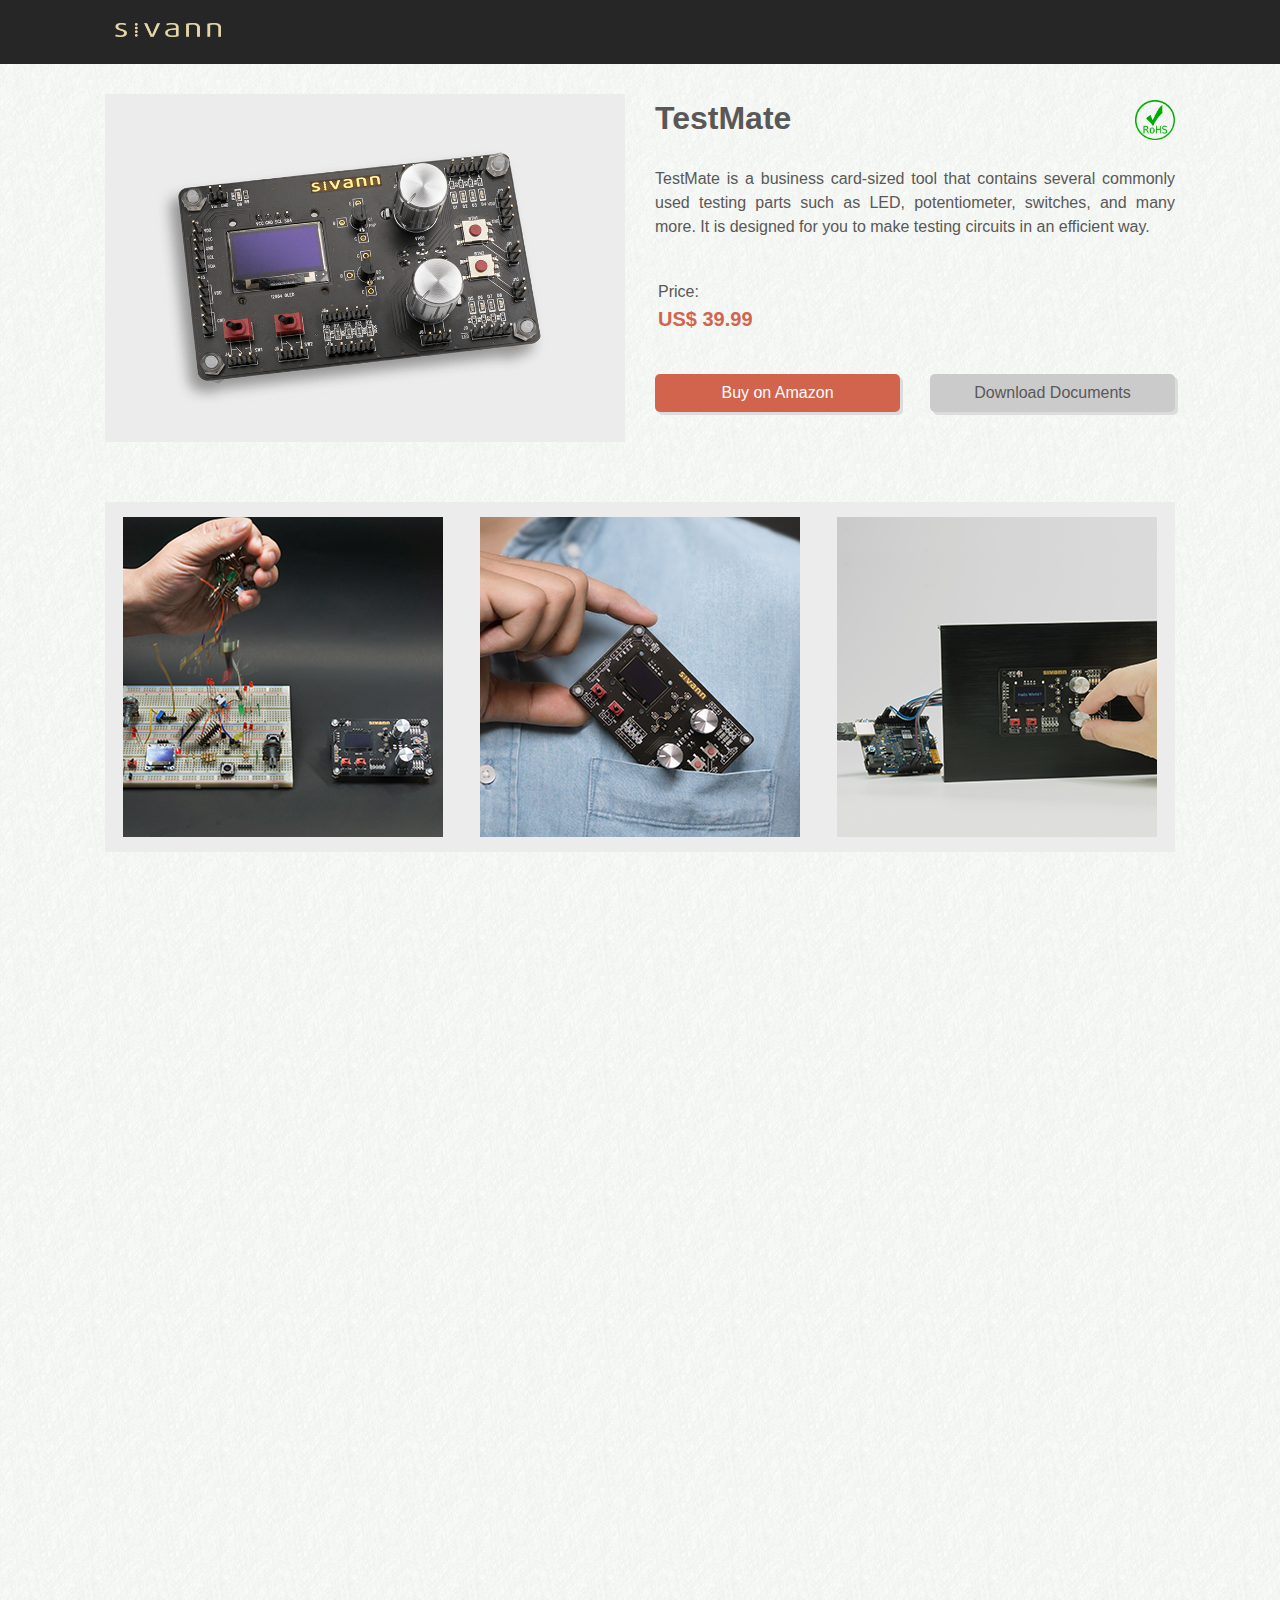
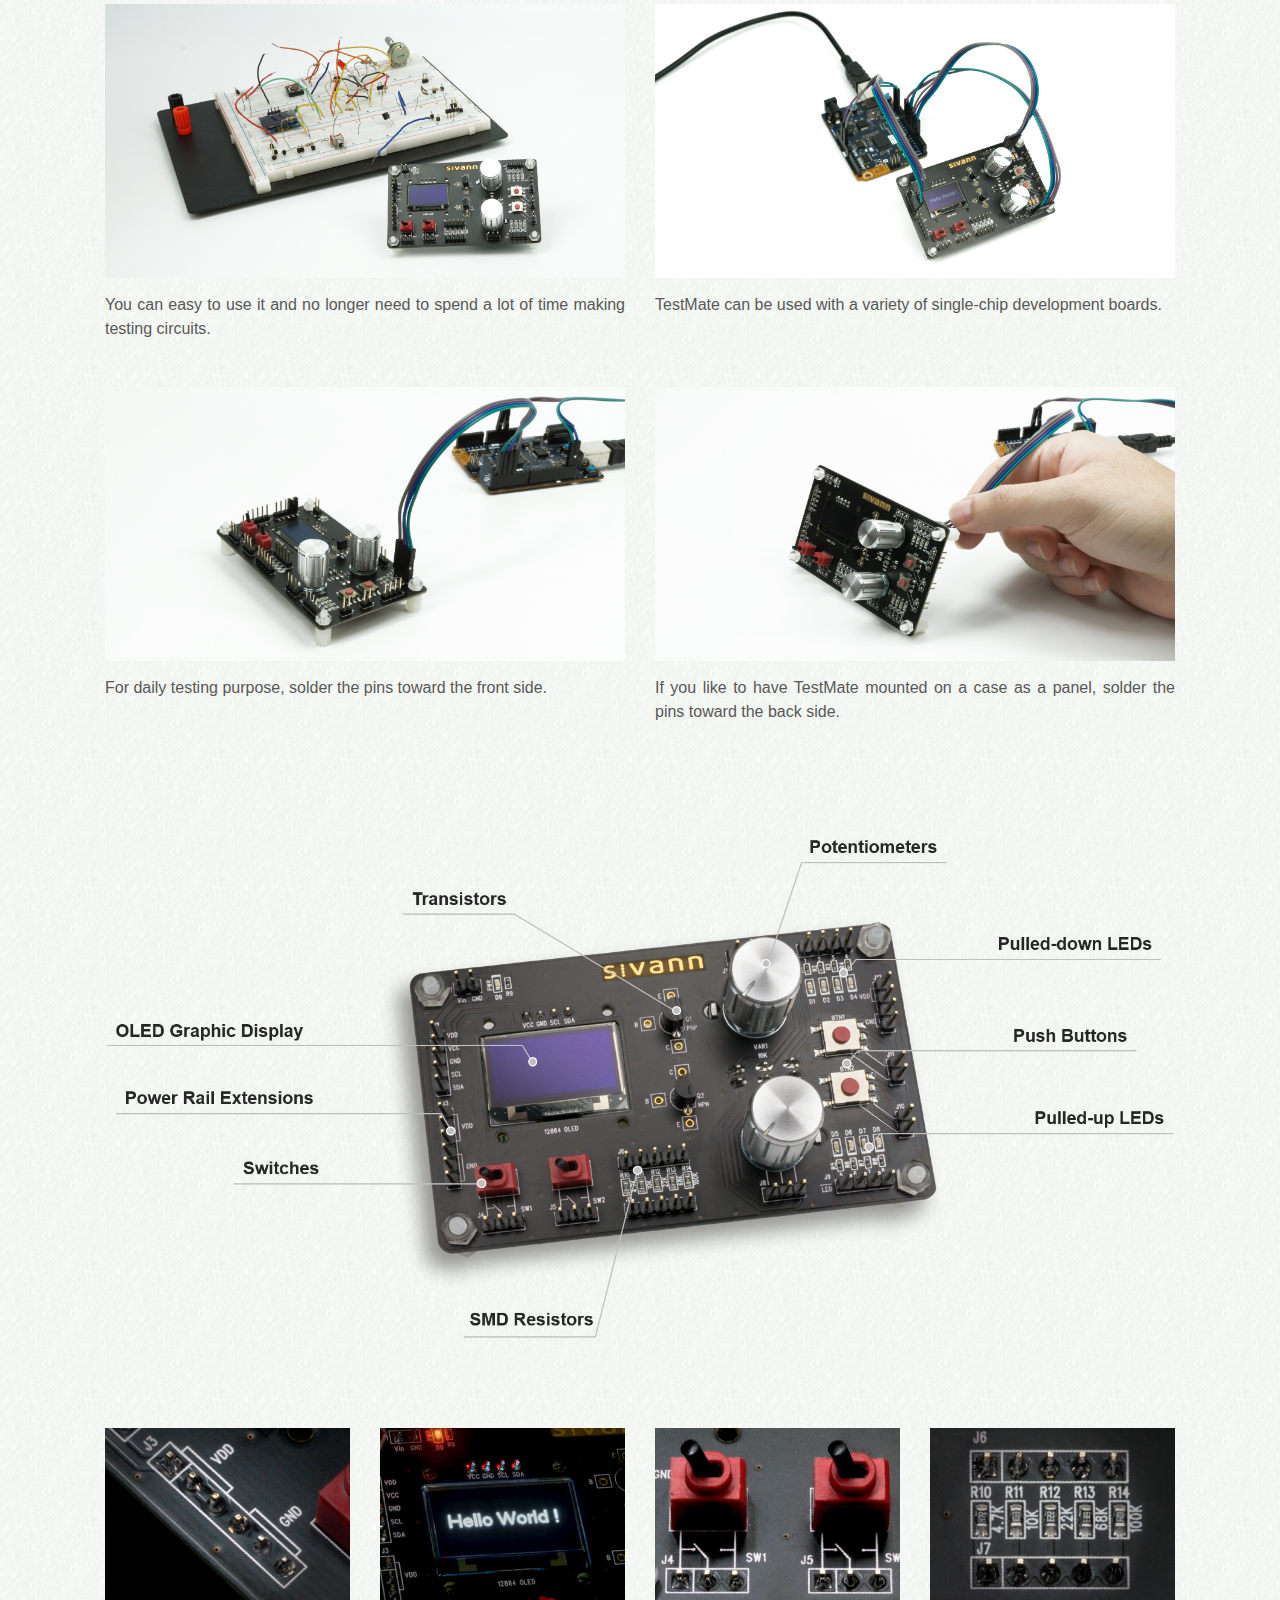
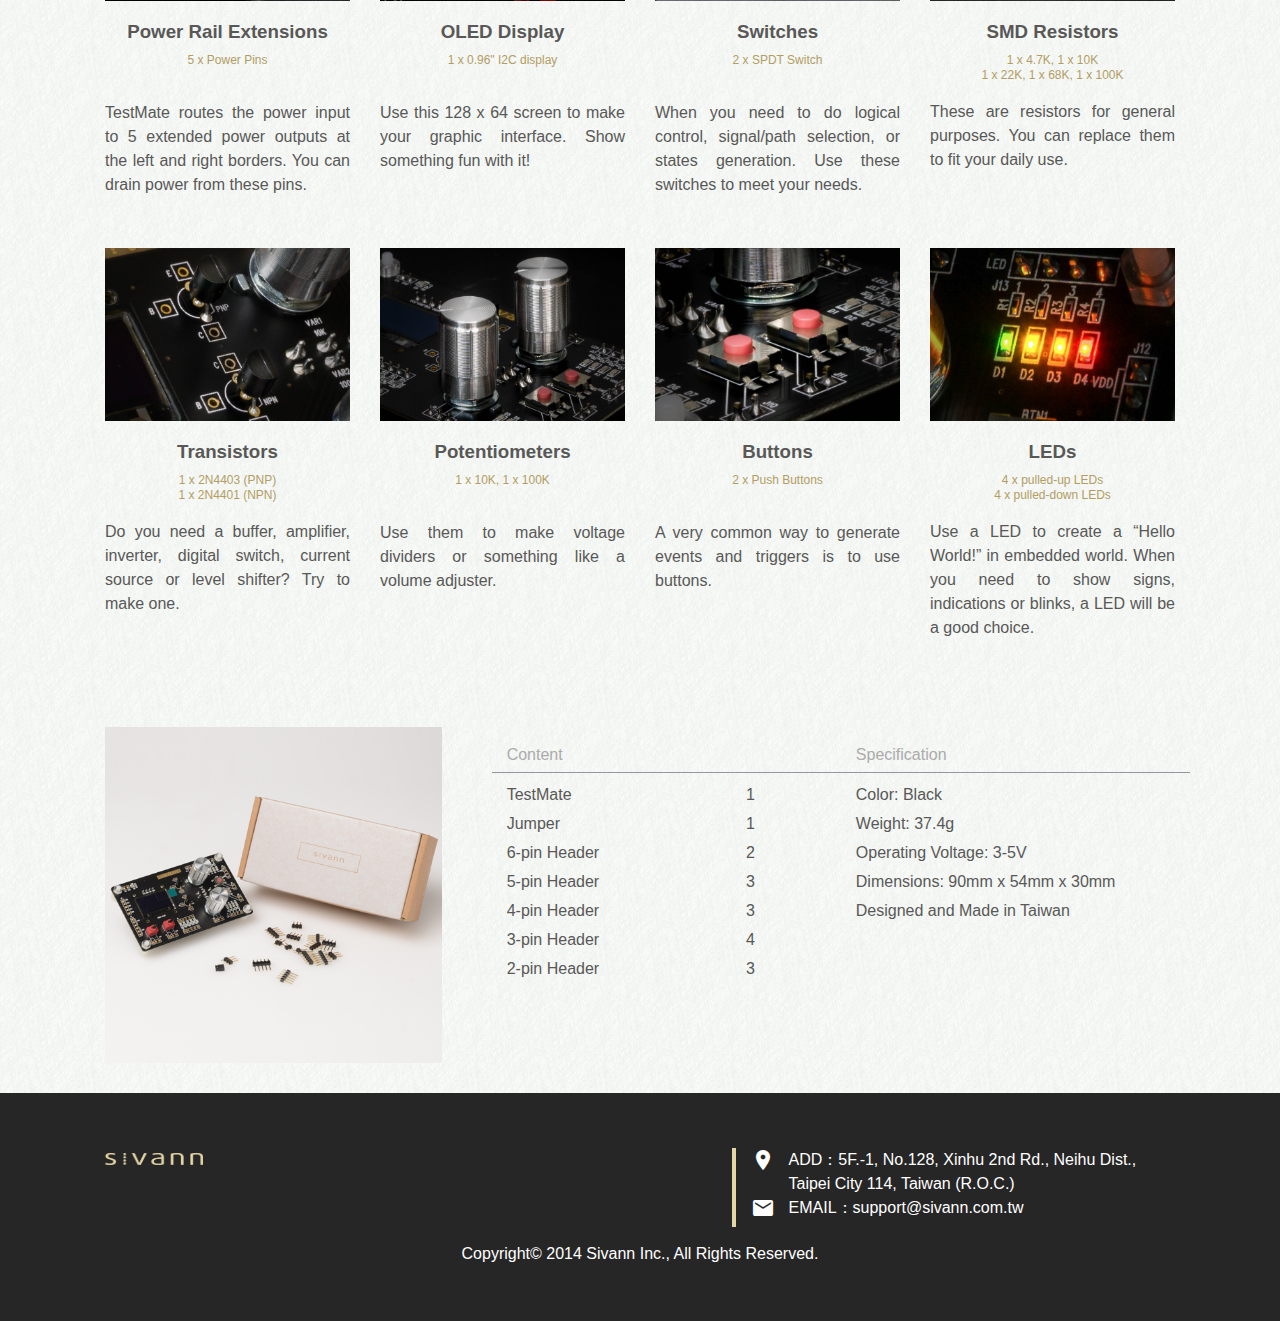
<file: product.html>
<!DOCTYPE html>
<html lang="en">
<head>
    <meta charset="UTF-8">
    <meta name="viewport" content="width=device-width, initial-scale=1">
    <title>sivann - IoT Expert</title>
    <link rel="stylesheet" type="text/css" href="css/style.css">
    <link href="https://fonts.googleapis.com/icon?family=Material+Icons" rel="stylesheet">
    <!-- Facebook Pixel Code -->
    <script>
      !function(f,b,e,v,n,t,s)
      {if(f.fbq)return;n=f.fbq=function(){n.callMethod?
      n.callMethod.apply(n,arguments):n.queue.push(arguments)};
      if(!f._fbq)f._fbq=n;n.push=n;n.loaded=!0;n.version='2.0';
      n.queue=[];t=b.createElement(e);t.async=!0;
      t.src=v;s=b.getElementsByTagName(e)[0];
      s.parentNode.insertBefore(t,s)}(window, document,'script',
      'https://connect.facebook.net/en_US/fbevents.js');
      fbq('init', '1870928853015041');
      fbq('track', 'PageView');
      fbq('track', 'Lead');
    </script>
    <noscript><img height="1" width="1" style="display:none"
      src="https://www.facebook.com/tr?id=1870928853015041&ev=PageView&noscript=1"
    /></noscript>
    <!-- End Facebook Pixel Code -->
</head>

<body>

<!--Site Navigator-->
    <header class="site-header dark-bg" style="background-color: #262626">
        <div class="container">
            <div class="site-logo pull-left">
                <a href="#"><img class="img-fluid" src="images/sivann.png" alt=""></a>
            </div>
        </div>
    </header>
<!--End Of Site Navigator-->

<!-- Site Main -->
    <div class="site-product">
    	<!--TestMate-->
        <!-- Introduction -->
        <div class="section-introduction">
            <div class="container">
                <div class="row">
                    <div class="card card-horizontal" style="display: flex; flex-wrap: wrap">
                        <div class="col-lg-6" style="display: flex;">
                            <div style="background-color: #ECECEC; display: flex; align-items: center; justify-content: center;">
                                <img class="img-fluid" src="images/03_TestMate.png" alt="">
                            </div>
                        </div>

                        <div class="col-lg-6">
                            <div class="row">
                                <div class="col-xs-9 col-sm-10">
                                    <h1 class="title title-en">TestMate</h1>
                                </div>
                                <div class="col-xs-3 col-sm-2">
                                    <img class="img-fluid" style="float:right; padding: 10% 0" src="images/RoHS.svg" alt="">
                                </div>
                            </div>

                            <p style="text-align: justify; margin: 5px 0 20px 0">TestMate is a business card-sized tool that contains several commonly used testing parts such as LED, potentiometer, switches, and many more. It is designed for you to make testing circuits in an efficient way. </p>

                            <div style="padding-top: 5px; padding-bottom: 25px; padding-left: 3px">
                                    <p style="margin-bottom: 0px">Price: </p>
                                    <p class="list-price" style="font-size: 20px; font-weight: bold; margin-top: 0px">US$ 39.99</p>
                            </div>
                            <div class="row">
                                <div class="card col-md-6">
                                    <a class="button button-long" style="background-color: #D2644E; color: #FCFCFC; margin-top: 15px" href="https://www.amazon.com/dp/B07F63X3TZ" onclick="fbq('track', 'ViewContent');" target="_blank">
                                        Buy on Amazon
                                    </a>
                                </div>
                                <div class="card col-md-6">
                                    <a class="button button-long" style="background-color: #CBCBCB; color: #595857; margin-top: 15px" href="download/TestMate_user guide.pdf" target="_blank">
                                        Download Documents
                                    </a>
                                </div>
                            </div>
                        </div>
                    </div>
                </div>
            </div>
        </div>

        <!-- Pictures -->
        <div class="section-pictures">
            <div class="container">
                <div class="row">
                    <div class="col-sm-12">
                        <div class="col-md-4" style="background-color: #ECECEC; padding: 15px">
                            <img class="img-fluid" src="images/testmate-04.jpg" alt="" style="display:block; margin:auto;">
                        </div>
                        <div class="col-md-4" style="background-color: #ECECEC; padding: 15px">
                            <img class="img-fluid" src="images/testmate-02.jpg" alt="" style="display:block; margin:auto;">
                        </div>
                        <div class="col-md-4" style="background-color: #ECECEC; padding: 15px">
                            <img class="img-fluid" src="images/testmate-03.jpg" alt="" style="display:block; margin:auto;">
                        </div>
                    </div>
                </div>
            </div>
        </div>

        <!-- Video -->
        <div class="section-video">
            <div class="container">
                <div class="row">
                    <div class="col-sm-12">
                        <div class="video-container">
                            <iframe width="560" height="315" src="https://www.youtube.com/embed/p99z4OIcBh4" frameborder="0" allow="autoplay; encrypted-media" allowfullscreen></iframe>
                        </div>
                    </div>
                </div>
            </div>
        </div>

        <!-- Features -->
        <div class="section-features">
            <div class="container">
                <div class="row">
                    <div class="card card-horizontal">
                        <div class="col-md-6" style="margin-bottom: 30px;">
                            <img class="img-fluid" src="images/testmate-05.jpg" alt="" style="display:block; margin:auto;">
                            <p style="text-align: justify; margin-top: 15px;">You can easy to use it and no longer need to spend a lot of time making testing circuits.</p>
                        </div>
                        <div class="col-md-6" style="margin-bottom: 30px;">
                            <img class="img-fluid" src="images/testmate-06.jpg" alt="" style="display:block; margin:auto;">
                            <p style="text-align: justify; margin-top: 15px;">TestMate can be used with a variety of single-chip development boards.</p>
                        </div>
                    </div>
                </div>

                <div class="row">
                    <div class="card card-horizontal">
                        <div class="col-md-6" style="margin-bottom: 30px;">
                            <img class="img-fluid" src="images/testmate-07.jpg" alt="" style="display:block; margin:auto;">
                            <p style="text-align: justify; margin-top: 15px;">For daily testing purpose, solder the pins toward the front side.</p>
                        
                        </div>
                        <div class="col-md-6" style="margin-bottom: 30px;">
                            <img class="img-fluid" src="images/testmate-08.jpg" alt="" style="display:block; margin:auto;">
                            <p style="text-align: justify; margin-top: 15px;">If you like to have TestMate mounted on a case as a panel, solder the pins toward the back side.</p>
                        </div>
                    </div>
                </div>
            </div>
        </div>

        <!-- Video -->
        <div class="section-element">
            <div class="container">
                <div class="row">
                    <div class="col-sm-12">
                        <img class="img-fluid" src="images/testmate-09.png" alt="" style="display:block; margin:auto; margin-bottom: 25px;">
                    </div>
                </div>
            </div>
        </div>

        <!-- Element Introduction -->
        <div class="section-element-introduction">
            <div class="container">
                <div class="row">
                    <div class="card card-horizontal">
                        <div class="col-md-3" style="margin-bottom: 35px;">
                            <img class="img-fluid" src="images/04_TestMate_power rail extensions.jpg" alt="">
                            <h3 class="title title-en" style="text-align: center; margin-top: 10px">Power Rail Extensions</h3>
                            <p class="text-component" style="margin-top: -15px;">5 x Power Pins</p>
                            <p style="text-align: justify; margin-top: 32px;">TestMate routes the power input to 5 extended power outputs at the left and right borders. You can drain power from these pins.</p>
                        </div>
                        <div class="col-md-3" style="margin-bottom: 35px;">
                            <img class="img-fluid" src="images/05_TestMate_OLED.jpg" alt="">
                            <h3 class="title title-en" style="text-align: center; margin-top: 10px">OLED Display</h3>
                            <p class="text-component" style="margin-top: -15px;">1 x 0.96" I2C display</p>
                            <p style="text-align: justify; margin-top: 32px;">Use this 128 x 64 screen to make your graphic interface. Show something fun with it!</p>
                        </div>
                        <div class="col-md-3" style="margin-bottom: 35px;">
                            <img class="img-fluid" src="images/06_TestMate_switches.jpg" alt="">
                            <h3 class="title title-en" style="text-align: center; margin-top: 10px">Switches</h3>
                            <p class="text-component" style="margin-top: -15px;">2 x SPDT Switch</p>
                            <p style="text-align: justify; margin-top: 32px;">When you need to do logical control, signal/path selection, or states generation. Use these switches to meet your needs.</p>
                        </div>
                        <div class="col-md-3" style="margin-bottom: 35px;">
                            <img class="img-fluid" src="images/07_TestMate_SMD resistors.jpg" alt="">
                            <h3 class="title title-en" style="text-align: center; margin-top: 10px">SMD Resistors</h3>
                            <p class="text-component" style="margin-top: -15px;">1 x 4.7K, 1 x 10K</p>
                            <p class="text-component" style="margin-top: -15px;">1 x 22K, 1 x 68K, 1 x 100K</p>
                            <p style="text-align: justify">These are resistors for general purposes. You can replace them to fit your daily use.</p>
                        </div>
                    </div>
                </div>
                <div class="row">
                    <div class="card card-horizontal">
                        <div class="col-md-3" style="margin-bottom: 35px;">
                            <img class="img-fluid" src="images/08_TestMate_transistors.jpg" alt="">
                            <h3 class="title title-en" style="text-align: center; margin-top: 10px">Transistors</h3>
                            <p class="text-component" style="margin-top: -15px;">1 x 2N4403 (PNP)</p>
                            <p class="text-component" style="margin-top: -15px;">1 x 2N4401 (NPN)</p>
                            <p style="text-align: justify;">Do you need a buffer, amplifier,  inverter, digital switch, current source or level shifter? Try to make one.</p>
                        </div>
                        <div class="col-md-3" style="margin-bottom: 35px;">
                            <img class="img-fluid" src="images/09_TestMate_Potentiometers.jpg" alt="">
                            <h3 class="title title-en" style="text-align: center; margin-top: 10px">Potentiometers</h3>
                            <p class="text-component" style="margin-top: -15px;">1 x 10K, 1 x 100K</p>
                            <p style="text-align: justify; margin-top: 32px;">Use them to make voltage dividers or something like a volume adjuster.</p>
                        </div>
                        <div class="col-md-3" style="margin-bottom: 35px;">
                            <img class="img-fluid" src="images/10_TestMate_buttons.jpg" alt="">
                            <h3 class="title title-en" style="text-align: center; margin-top: 10px">Buttons</h3>
                            <p class="text-component" style="margin-top: -15px;">2 x Push Buttons</p>
                            <p style="text-align: justify; margin-top: 32px;">A very common way to generate events and triggers is to use buttons.</p>
                        </div>
                        <div class="col-md-3">
                            <img class="img-fluid" src="images/11_TestMate_LED.jpg" alt="">
                            <h3 class="title title-en" style="text-align: center; margin-top: 10px">LEDs</h3>
                            <p class="text-component" style="margin-top: -15px;">4 x pulled-up LEDs</p>
                            <p class="text-component" style="margin-top: -15px;">4 x pulled-down LEDs</p>
                            <p style="text-align: justify;">Use a LED to create a “Hello World!” in embedded world. When you need to show signs, indications or blinks, a LED will be a good choice.</p>
                        </div>
                    </div>
                </div>
            </div>
        </div>

        <!-- Content -->
        <div class="section-content">
            <div class="container">
                <div class="row">
                    <div class="card card-horizontal">
                        <div class="col-lg-4" style="display: flex; align-items: center; justify-content: center;">
                            <img class="img-fluid" src="images/12.jpg" alt="">
                        </div>

                        <div class="col-lg-8" style="padding-left: 50px">
                            <div class="row">
                                <div class="col-sm-6">
                                    <div class="row border-bottom" style="padding-left: 15px">
                                        <p class="list-item">Content</p>
                                    </div>
                                    <div>
                                        <div class="col-xs-9" style="padding-left:0px">TestMate</div>
                                        <div class="col-xs-3" style="padding: 0">1</div>
                                    </div>
                                    <div>
                                        <div class="col-xs-9" style="padding-left:0px; margin-top:5px">Jumper</div>
                                        <div class="col-xs-3" style="padding: 0; margin-top:5px">1</div>
                                    </div>
                                    <div>
                                        <div class="col-xs-9" style="padding-left:0px; margin-top:5px">6-pin Header</div>
                                        <div class="col-xs-3" style="padding: 0; margin-top:5px">2</div>
                                    </div>
                                    <div>
                                        <div class="col-xs-9" style="padding-left:0px; margin-top:5px">5-pin Header</div>
                                        <div class="col-xs-3" style="padding: 0; margin-top:5px">3</div>
                                    </div>
                                    <div>
                                        <div class="col-xs-9" style="padding-left:0px; margin-top:5px">4-pin Header</div>
                                        <div class="col-xs-3" style="padding: 0; margin-top:5px">3</div>
                                    </div>
                                    <div>
                                        <div class="col-xs-9" style="padding-left:0px; margin-top:5px">3-pin Header</div>
                                        <div class="col-xs-3" style="padding: 0; margin-top:5px">4</div>
                                    </div>
                                    <div>
                                        <div class="col-xs-9" style="padding-left:0px; margin-top:5px">2-pin Header</div>
                                        <div class="col-xs-3" style="padding: 0; margin-top:5px">3</div>
                                    </div>
                                </div>

                                <div class="col-sm-6">
                                    <div class="row border-bottom" style="padding-left: 15px">
                                        <p class="list-item">Specification</p>
                                    </div>
                    
                                    <div class="row">
                                        <div class="col-xs-12">Color: Black</div>
                                        <div class="col-xs-12" style="margin-top:5px">Weight: 37.4g</div>
                                        <div class="col-xs-12" style="margin-top:5px">Operating Voltage: 3-5V</div>
                                        <div class="col-xs-12" style="margin-top:5px">Dimensions: 90mm x 54mm x 30mm</div>
                                        <div class="col-xs-12" style="margin-top:5px">Designed and Made in Taiwan</div>
                                    </div>
                                </div>
                            </div>
                        </div>
                    </div>
                </div>
            </div>
        </div>
    </div>
<!--End Of Site header-->

<!--Site Footer-->
    <a name="Contact"></a>
    <footer class="site-footer dark-bg" style="background-color: #262626">
        <div id="footer-content" class="container">
            <div class="row">
                <div class="col-xs-4 col-sm-4 col-md-5 col-lg-5 col-xl-7">
                    <img class="img-fluid" src="images/sivann.png" alt="" width="98">
                </div>
                <div class="col-xs-8 col-sm-8 col-md-7 col-lg-7 col-xl-5">
                    <div class="row info">
                        <div class="col-xs-1">
                            <p class="align-right"><i class="material-icons">location_on</i></p>
                        </div>
                        <div class="col-xs-11">
                            <span class="info-title">ADD：</span>5F.-1, No.128, Xinhu 2nd Rd., Neihu Dist., Taipei City 114, Taiwan (R.O.C.)
                        </div>
                    </div>

                    <div class="row info">
                        <div class="col-xs-1">
                            <p class="align-right"><i class="material-icons">mail</i></p>
                        </div>
                        <div class="col-xs-11">
                            <span class="info-title">EMAIL：</span>support@sivann.com.tw
                        </div>
                    </div>
                </div>
            </div>

            <div id="copyright" class="row">
                <div class="col-xs-12">
                    Copyright© 2014 Sivann Inc., All Rights Reserved.
                </div>
            </div>
        </div>
    </footer>
<!--End Of Site Footer-->

</body>
</html>
</file>
<file: css/style.css>
/*! normalize.css v7.0.0 | MIT License | github.com/necolas/normalize.css */html{line-height:1.15;-ms-text-size-adjust:100%;-webkit-text-size-adjust:100%}body{margin:0}article,aside,footer,header,nav,section{display:block}h1{font-size:2em;margin:.67em 0}figcaption,figure,main{display:block}figure{margin:1em 40px}hr{box-sizing:content-box;height:0;overflow:visible}pre{font-family:monospace,monospace;font-size:1em}a{background-color:transparent;-webkit-text-decoration-skip:objects}abbr[title]{border-bottom:none;text-decoration:underline;text-decoration:underline dotted}b,strong{font-weight:inherit}b,strong{font-weight:bolder}code,kbd,samp{font-family:monospace,monospace;font-size:1em}dfn{font-style:italic}mark{background-color:#ff0;color:#000}small{font-size:80%}sub,sup{font-size:75%;line-height:0;position:relative;vertical-align:baseline}sub{bottom:-.25em}sup{top:-.5em}audio,video{display:inline-block}audio:not([controls]){display:none;height:0}img{border-style:none}svg:not(:root){overflow:hidden}button,input,optgroup,select,textarea{font-family:sans-serif;font-size:100%;line-height:1.15;margin:0}button,input{overflow:visible}button,select{text-transform:none}[type=reset],[type=submit],button,html [type=button]{-webkit-appearance:button}[type=button]::-moz-focus-inner,[type=reset]::-moz-focus-inner,[type=submit]::-moz-focus-inner,button::-moz-focus-inner{border-style:none;padding:0}[type=button]:-moz-focusring,[type=reset]:-moz-focusring,[type=submit]:-moz-focusring,button:-moz-focusring{outline:1px dotted ButtonText}fieldset{padding:.35em .75em .625em}legend{box-sizing:border-box;color:inherit;display:table;max-width:100%;padding:0;white-space:normal}progress{display:inline-block;vertical-align:baseline}textarea{overflow:auto}[type=checkbox],[type=radio]{box-sizing:border-box;padding:0}[type=number]::-webkit-inner-spin-button,[type=number]::-webkit-outer-spin-button{height:auto}[type=search]{-webkit-appearance:textfield;outline-offset:-2px}[type=search]::-webkit-search-cancel-button,[type=search]::-webkit-search-decoration{-webkit-appearance:none}::-webkit-file-upload-button{-webkit-appearance:button;font:inherit}details,menu{display:block}summary{display:list-item}canvas{display:inline-block}template{display:none}[hidden]{display:none}/*# sourceMappingURL=normalize.min.css.map */
/*@import url(_global.css);*/

@import url('https://fonts.googleapis.com/css?family=Roboto:300');

*, *::after, *::before {
    box-sizing: inherit;
}

html {
    box-sizing: border-box;
}

body {
    font-family: "Roboto", Arial, "微軟正黑體 Light", PMingLiU, sans-serif;
    font-size: 16px;
    line-height: 1.5;
    background-color: #F8FBF8;
    color: #595857;
}

a {
    color: #000;
    text-decoration: none;
}

a:hover {
    color: #4EA1D3
}

.img-fluid {
    max-width: 100%;
    height: auto;
}

.img-fluid-wide {
    max-width: 3129px;
    height: auto;
}

/*@import url(_layout.css);*/
/* Container */

.container-fluid,
.container {
    margin-left: auto;
    margin-right: auto;
    position: relative;
    padding-left: 15px;
    padding-right: 15px;
}

.container-fluid::after,
.container::after {
    content: '';
    display: block;
    clear: both;
}

@media (min-width: 768px) {
    .container {
        width: 720px
    }
}

@media (min-width: 992px) {
    .container {
        width: 920px
    }
}

@media (min-width: 1200px) {
    .container {
        width: 1100px
    }
}

/* Content & Sidebar */
.content,
.sidebar {
    padding-top: 0px;
}

.content {
    margin: 20px 0;
    height: auto;
}

@media (min-width: 768px) {
    .content {
        width: 68%;
        float: left;
    }

    .sidebar: {
        width: 32%;
        float: left;
    }

    .sidebar ~ .sidebar {
        float: right;
    }

    .sidebar + .content {
        width: 32%;
    }

    .content:last-child {
        width: 68%;
    }

    .content:only-child {
        width: 100%;
    }
}

/* Site Header */
.site-header {
    width: 100%;
    position: fixed;
    top: 0;
    left: 0;
    z-index: 99;
}

.site-logo {
    text-transform: uppercase;
    font-weight: 800;
    float: left;
}

.site-logo,
.site-menu .nav-link {
    padding: 20px 10px;
}

@media (max-width: 992px) {
    .site-logo {
        padding: 10px 10px;
    }

    .site-menu {
        white-space: nowrap;
        width: 100%;
        overflow: auto;
    }

    .site-menu .nav-link {
        margin-top: -5px;
        padding: 10px 10px;
    }
}

.site-footer {
    position: relative;
    z-index: 1;
}

@media (min-width: 768px) {
    .site-footer .nav {
        width: 25%;
        float: left;
    }
}

.site-main,
.site-product {
    position: relative;
    z-index: 1;
}


/*@import url(_typography.css);*/
h1, h2, h3, h4, h5, h6 {
    font-weight: 600;
}

.title {
    font-weight: 800;
    padding-bottom: 15px;
}

.title-sub {
    font-size: 65%;
    font-weight: 300;
}

/*@import url(_nav.css);*/
.nav {
    margin: 0;
    padding: 0;
    list-style: none;
}

.nav-link {
    padding: 5px;
    margin: 0px;
    display: inline-block;
}

.nav-number {
    counter-reset: number-item;
}

.nav-number li::before {
    content: counter(number-item);
    counter-increment: number-item;
    position: absolute;
    left: 0;
    font-size: 20px;
    font-weight: 800;
    opacity: 0.2;
}

.nav-number li {
    position: relative;
    padding-left: 1.5em;
}

/*@import url(_button.css);*/
/* Default styles for all different types of buttons */

.button {
    color: #3E3E3E;
    font-weight: 300;
    background-color: #E2E2E2;
    padding: 10px 10px;
    display: inline-block;
    border: none;
    line-height: 1.15;
    font-size: 1rem;
}

.button:hover {
    coler: #3E3E3E;
    background-color: #EEE;
    cursor: pointer;
}

.button-transparent {
    background-color: rgba(255, 255, 255, 0);
    color: #AAA !important;
    border: 1px solid #AAA;
}

.button-transparent:hover {
    background-color: #AAA;
    color: #FFF !important;
}

/*@import url(_grid.css);*/
.row {
    margin: 0 -15px;
}

.row::after {
    content: "";
    display: block;
    clear: both;
}

[class*="col-"] {
    float: left;
    padding: 0 15px;
    width: 100%;
}

/* xs */
.col-xs-1 {
    width: 8.333333%;
}

.col-xs-2 {
    width: 16.666667%;
}

.col-xs-3 {
    width: 25%;
}

.col-xs-4 {
    width: 33.333333%;
}

.col-xs-5 {
    width: 41.666667%;
}

.col-xs-6 {
    width: 50%;
}

.col-xs-7 {
    width: 58.333333%;
}

.col-xs-8 {
    width: 66.666667%;
}

.col-xs-9 {
    width: 75%;
}

.col-xs-10 {
    width: 83.333333%;
}

.col-xs-11 {
    width: 91.666667%;
}

.col-xs-12 {
    width: 100%;
}

/* sm */
@media (min-width: 544px) {
    .col-sm-1 {
        width: 8.333333%;
    }

    .col-sm-2 {
        width: 16.666667%;
    }

    .col-sm-3 {
        width: 25%;
    }

    .col-sm-4 {
        width: 33.333333%;
    }

    .col-sm-5 {
        width: 41.666667%;
    }

    .col-sm-6 {
        width: 50%;
    }

    .col-sm-7 {
        width: 58.333333%;
    }

    .col-sm-8 {
        width: 66.666667%;
    }

    .col-sm-9 {
        width: 75%;
    }

    .col-sm-10 {
        width: 83.333333%;
    }

    .col-sm-11 {
        width: 91.666667%;
    }

    .col-sm-12 {
        width: 100%;
    }
}

/* md */
@media (min-width: 768px) {
    .col-md-1 {
        width: 8.333333%;
    }

    .col-md-2 {
        width: 16.666667%;
    }

    .col-md-3 {
        width: 25%;
    }

    .col-md-4 {
        width: 33.333333%;
    }

    .col-md-5 {
        width: 41.666667%;
    }

    .col-md-6 {
        width: 50%;
    }

    .col-md-7 {
        width: 58.333333%;
    }

    .col-md-8 {
        width: 66.666667%;
    }

    .col-md-9 {
        width: 75%;
    }

    .col-md-10 {
        width: 83.333333%;
    }

    .col-md-11 {
        width: 91.666667%;
    }

    .col-md-12 {
        width: 100%;
    }
}

/* lg */
@media (min-width: 992px) {
    .col-lg-1 {
        width: 8.333333%;
    }

    .col-lg-2 {
        width: 16.666667%;
    }

    .col-lg-3 {
        width: 25%;
    }

    .col-lg-4 {
        width: 33.333333%;
    }

    .col-lg-5 {
        width: 41.666667%;
    }

    .col-lg-6 {
        width: 50%;
    }

    .col-lg-7 {
        width: 58.333333%;
    }

    .col-lg-8 {
        width: 66.666667%;
    }

    .col-lg-9 {
        width: 75%;
    }

    .col-lg-10 {
        width: 83.333333%;
    }

    .col-lg-11 {
        width: 91.666667%;
    }

    .col-lg-12 {
        width: 100%;
    }
}

/* xl */
@media (min-width: 1200px) {
    .col-xl-1 {
        width: 8.333333%;
    }

    .col-xl-2 {
        width: 16.666667%;
    }

    .col-xl-3 {
        width: 25%;
    }

    .col-xl-4 {
        width: 33.333333%;
    }

    .col-xl-5 {
        width: 41.666667%;
    }

    .col-xl-6 {
        width: 50%;
    }

    .col-xl-7 {
        width: 58.333333%;
    }

    .col-xl-8 {
        width: 66.666667%;
    }

    .col-xl-9 {
        width: 75%;
    }

    .col-xl-10 {
        width: 83.333333%;
    }

    .col-xl-11 {
        width: 91.666667%;
    }

    .col-xl-12 {
        width: 100%;
    }
}

/*@import url(_card.css);*/
.card {
    box-shadow: 0 0 2px rgba(0, 1, 2, 0.2);
    position: relative;
}

.card-content {
    padding: 15px;
}

.card .title {
    margin-top: 0;
    margin-bottom: 5px;
}

.card .title + p {
    margin-top: 0;
}

.card > .table {
    border-left: none;
    border-right: none;
}

.card > .nav .nav-link {
    padding: 5px 15px;
    border-top: 1px solid rgba(0, 0, 0, 0.05);
    display: block;
}

@media (max-width: 992px) {
    .card-content {
        margin-bottom: 25px;
    }
}

@media (min-width: 992px) {
    .card-horizontal .card-content {
        background-color: #FFF;
        position: absolute;
        width: 50%;
        height: 100%;
        top: 0;
        right: 0;
        z-index: 1;
    }

    .card-horizontal-left .card-content {
        right: auto;
        left: 0;
    }
}

/*@import url(_thumb.css);*/
.thumb {
    box-shadow: 0 0 2px rgba(0, 1, 2, 0);
    position: relative;
    padding: 45px 15px 15px 15px;
    background-color: rgba(123, 124, 125, 0.2);
    transition: background-color 0.6s ease-in-out;
}

.thumb:hover {
    background-color: rgba(123, 124, 125, 0.6);
    transition: background-color 0.6s ease;
}

@media (max-width: 768px) {
    .thumb {
        padding: 25px 15px 0px 15px;
    }
    
    .thumb-icon {
        margin-top: 10px;
    }
}

.thumb-icon {
    position: absolute;
    left: 50%;
    transform: translate(-50%, -50%);
    color: #FFF;
    text-align: center;
    z-index: 50;
    font-size: 42px !important;
    padding-top: 25px;
}

.thumb .title {
    color: rgba(248, 251, 248, 1) !important;
    font-size: 1.3rem;
    text-align: center;
    padding-top: 48px;
    margin-bottom: 0px;
}

.thumb .sub-title {
    color: #E5D6A6 !important;
    text-align: center;
    font-size: 1rem;
    margin-top: 0;
    margin-bottom: 5px;
}

.thumb .title + p {
    font-size: 1rem;
    margin-top: 0;
}

/*@import url(_pannel.css);*/
/* Combined Module */
.pannel {
    box-shadow: 0 0 2px rgba(0, 1, 2, 0);
    position: relative;
    padding: 0px 15px;
    margin-bottom: 20px;
}

.pannel-number {
    position: relative;
    color: #F8FBF8;
    border: 1px solid #F8FBF8;
    width: 68px;
    height: 68px;
}

.pannel-number-text {
    position: absolute;
    color: #F8FBF8;
    right: 5px;
    bottom: 0;
    font-size: 1.6rem;
}

.pannel-title {
    color: #F8FBF8;
    margin-top: 0;
    margin-bottom: 5px;
    font-size: 1.2rem;
}

.pannel-sub-title {
    color: #E5D6A6;
    margin-top: 0;
    font-size: 0.8rem;
}

.pannel-p {
    margin-top: 0;
}

@media (max-width: 1200px) {
    .pannel-vert {
        display: none;
    }
}

/*@import url(_techblock.css);*/
.techblock {
    box-shadow: 0 0 2px rgba(0, 1, 2, 0);
    position: relative;
}

.techblock-content {
    padding: 5px;
}

.techblock .title {
    padding: 15px;
    margin-top: 0;
    margin-bottom: 5px;
    width: 100%;
    background-color: rgba(123, 124, 125, 0.6);
}

.techblock .title + p {
    margin-top: 15px;
}

.techblock > a {
    color: #fff;
}

@media (max-width: 992px) {
    .techblock-content {
        margin-bottom: 25px;
    }
}

/*@import url(_helper.css);*/
.pull-right {
    float: right !important;
}

.pull-left {
    float: left !important;
}

.icon-right-bottom {
    position: absolute;
    right: 15px;
    bottom: 10px;
}

@media (max-width: 992px) {
    .icon-right-bottom {
        position: absolute;
        right: 15px;
        bottom: -15px;
    }
}

.icon-right-top {
    position: absolute;
    right: 15px;
    top: 18px;
}

.dark-bg {
    background-color: #000;
    color: #fff;
}

.dark-bg a {
    color: #fff;
}

.dark-bg a:hover {
    color: rgba(255, 255, 255, 0.6);
}

.align-right {
    text-align: right;
}

.p-t-15 {
    padding-top: 15px;
}

.p-t-6 {
    padding-top: 6px;
}

.p-tb-6 {
    padding-top: 6px;
    padding-bottom: 6px;
}

.p-l-6 {
    padding-left: 6px;
}

.font-bold {
    font-weight: bold;
    font-size: 1.1rem;
    color: rgba(221, 165, 45, 1);
}

.border-left-orange {
    border-left: 1px solid rgba(221, 165, 45, 1);
}

.border-left-blue {
    border-left: 1px solid rgba(132, 185, 203, 1);
}

.border-left-green {
    border-left: 1px solid rgba(147, 184, 129, 1);
}


.font-green {
    color: rgba(147, 184, 129, 1);
}

.font-blue {
    color: rgba(132, 185, 203, 1);
}

.font-orange {
    color: rgba(221, 165, 45, 1);
}

.font-grey {
    color: rgba(114, 114, 114, 1);
}

.font-white {
    color: rgba(248, 251, 248, 1);
}

.img-opc-07 {
    opacity: 0.7;
    transition: opacity 1.2s ease-in-out;
}

.img-opc-07:hover {
    opacity: 1;
    transition: 1.2s ease;
}

.tech-icon {
    font-size: 36px !important;
}

.tech-md {
    display: block;
}

.tech-xs {
    display: none;
}

@media (max-width: 544px) {
    .tech-md {
        display: none;
    }

    .tech-xs {
        padding-top: 20px;
        display: block;
    }
}

.dropdown {
    -webkit-animation: mymove 1.5s; /* Safari 4.0 - 8.0 */
    animation: mymove 1.5s;
}

/* Safari 4.0 - 8.0 */
@-webkit-keyframes mymove {
    from {
        opacity: 0;
    }
    to {
        opacity: 1;
    }
} 

/* Standard syntax */ 
@keyframes mymove {
    from {
        opacity: 0;
    }
    to {
        opacity: 1;
    }
}

/*@import url(_theme.css);*/
.site-logo > img,
.site-logo a > img {
    height: 14px
}

.site-main,
.site-product {
    margin-top: 64px;
}

@media (max-width: 992px) {
    .site-main {
        padding-top: 15px;
    }

    .site-product {
        margin-top: 44px;
    }
}

@media (max-width: 544px) {
    .site-main {
        padding-top: 30px;
    }
}

.site-footer {
    margin-top: 0px;
    padding: 40px 0;
    background-color: #404344;
}

.site-footer .nav-link {
    padding-left: 0;
    padding-right: 0;
    font-size: 13px;
}

.site-main,
.site-product {
    background-image: url("../images/texture.png");
}

[class*="section-"] {
    padding: 30px 0;
    width: 100%;
}

.section-service,
.section-tech {
    height: auto;
    background-color: rgba(94, 94, 94, 0.6);
    color: #F8FBF8;
}

@media (max-width: 1200px) {
    .section-service {
        margin-top: 30px;
    }
}

.section-service .title,
.section-tech .title {
    color: #E5D6A6;
}

.section-application,
.section-about {
    height: auto;
}

.section-about {
    padding-bottom: 60px;
}

.section-application .title,
.section-about .title {
    color: #A0654B;
}

.card {
    box-shadow: 0 0 0px rgba(0, 1, 2, 0);
    background-color: rgba(0, 0, 0, 0);
}

.card .card-img {
    width: 100%;
}

@media (min-width: 992px) {
    .card .card-img {
        width: 50%
    }
}

.card-horizontal .card-content {
    background-color: rgba(0, 0, 0, 0);
}

#footer-content {
    padding: 15px;
}

#footer-content p {
    margin: 0px;
    padding: 0px;
}

.info {
    border-left: 4px solid #E5D6A6;
}

@media (max-width: 992px) {
    .info-title {
        display: none;
    }
}

@media (max-width: 768px) {
    .footer-logo-title {
        display: none;
    }
}

@media (max-width: 620px) {
    .app-example-title {
        display: none;
    }
}

@media (max-width: 544px) {
    .info {
        margin-top: 15px;
    }
}

#copyright {
    text-align: center;
    margin-top: 15px;
    margin-bottom: -40px;
}

.introduction {
    margin: 5% 0;
    height: auto;
}

ul,li {
    padding:0; 
    margin:0;
}

.button-long {
    width: 100%;
    margin: 5px 0;
    color: #F8FBF8;
    border-radius: 5px;
    box-shadow: 3px 3px #DCDCDC;
    text-align: center;
}

.list-item {
    margin-bottom:0px;
    color: #ABABAB;
}

.list-price {
    margin-bottom:0px;
    color: #D2644E;
}

.text-component {
    color:#B39D64; 
    text-align: center; 
    font-size: 12px;
}

.title-en {
    font-weight: 700;
}

.border-bottom {
    border-bottom: 1px #91989F solid; 
    padding-bottom: 5px; 
    margin-bottom: 10px
}

.container-banner {
    margin-left: auto;
    margin-right: auto;
    position: relative;
}

@media (min-width: 3129px) {
    .container-banner {
        width: 3129px
    }
}

@media (min-width: 544px) {
    .visible-sm {
        display:none;
    }
}

@media (max-width: 544px) {
    .visible-sm {
        display:inline;
    }

    .hidden-sm {
        display:none
    }
}

@media (min-width: 1922px) {
    .visible-xl {
        display:none;
    }
}

@media (max-width: 1922px) {
    .visible-xl {
        display:inline;
    }

    .hidden-xl {
        display:none
    }
}

.video-container {
    position: relative;
    padding-bottom: 56.25%;
    padding-top: 30px;
    height: 0;
    overflow: hidden;
}

.video-container iframe, .video-container object, .video-container embed {
    position: absolute;
    top: 0;left: 0;
    width: 100%;
    height: 100%;
}
</file>
